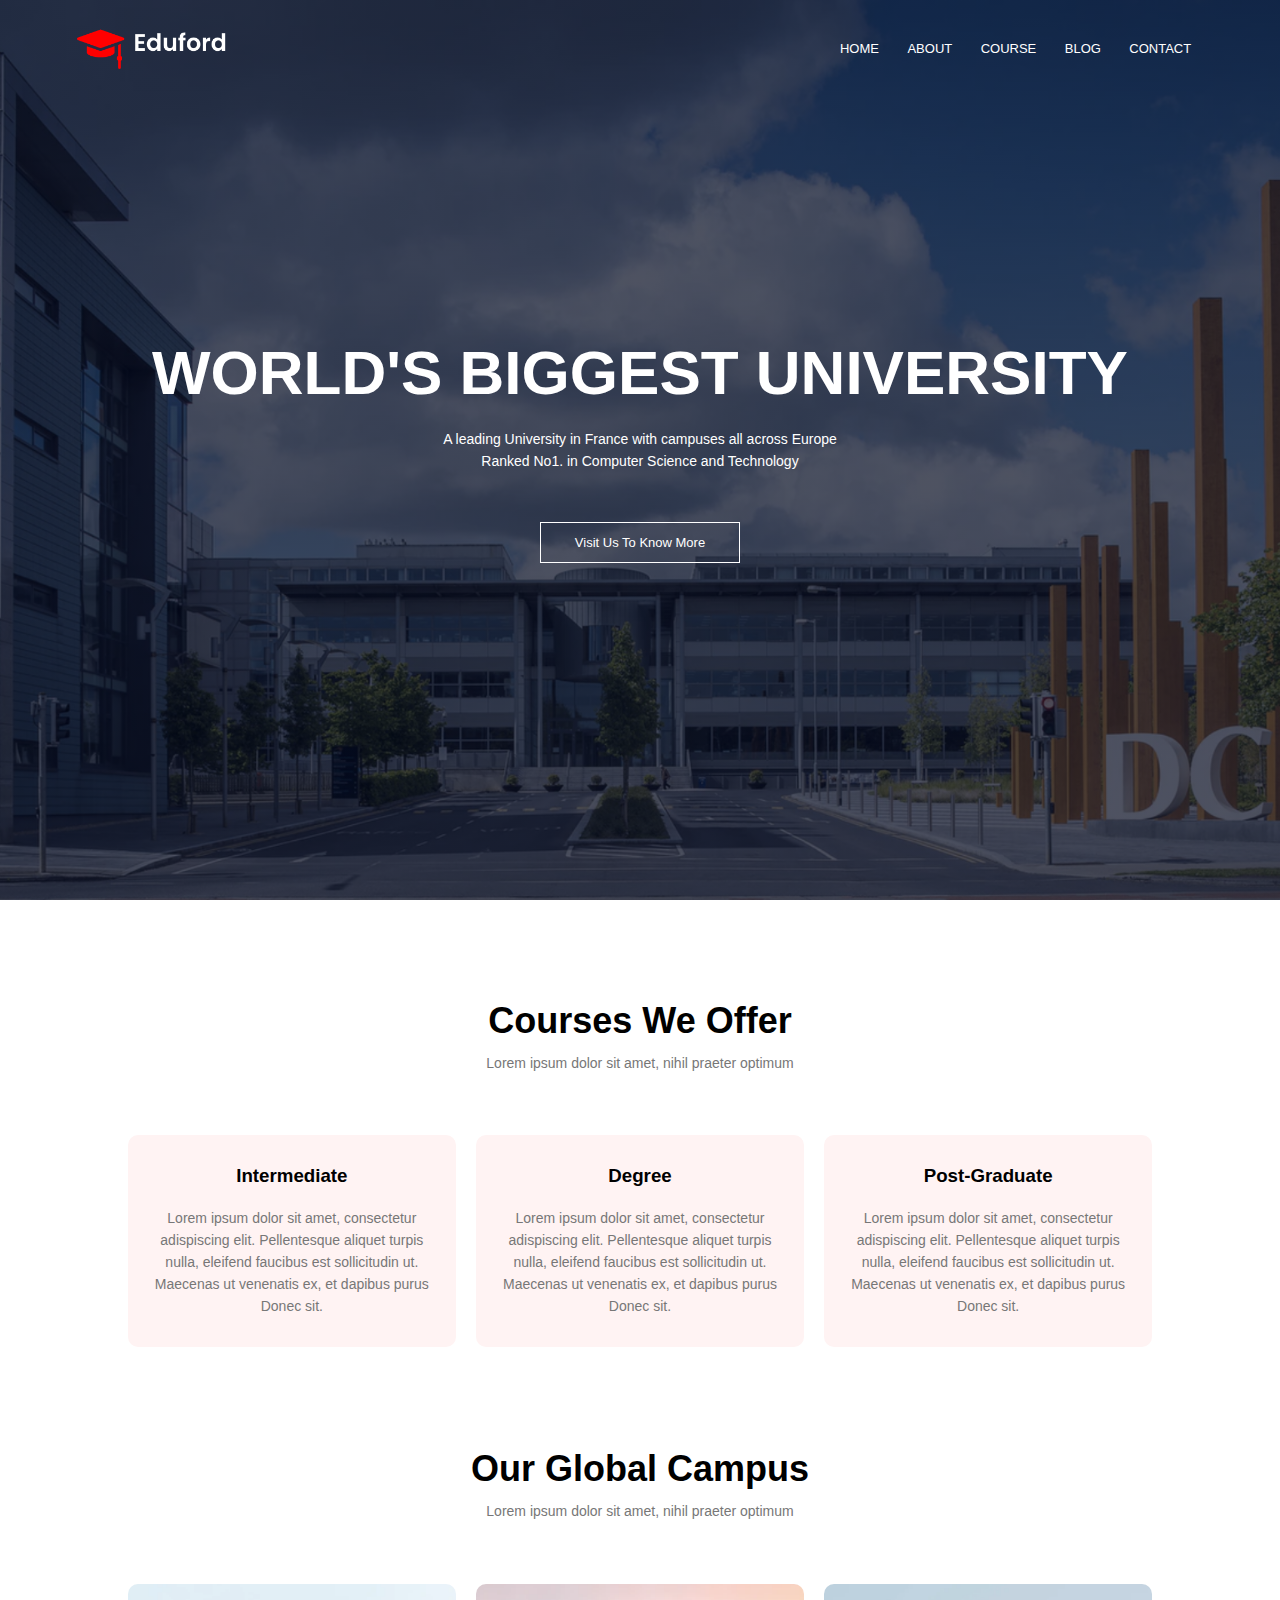
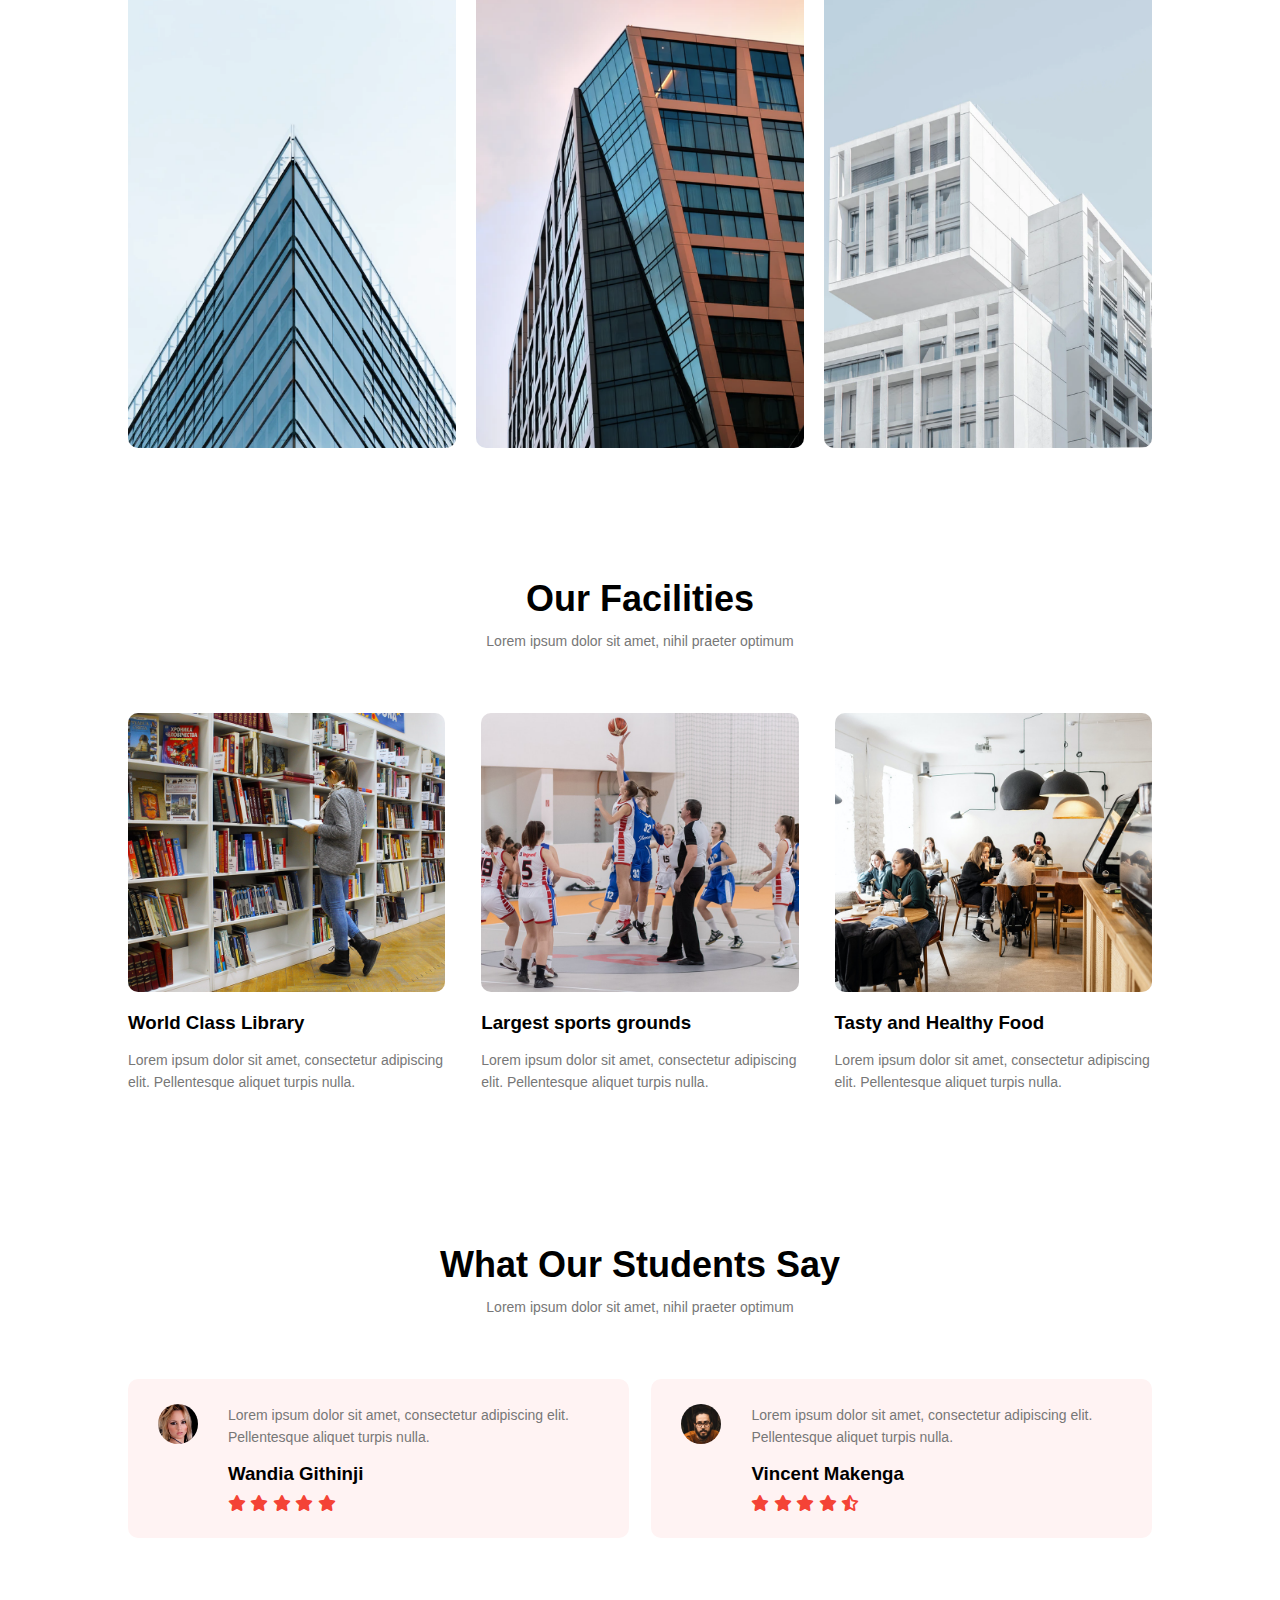
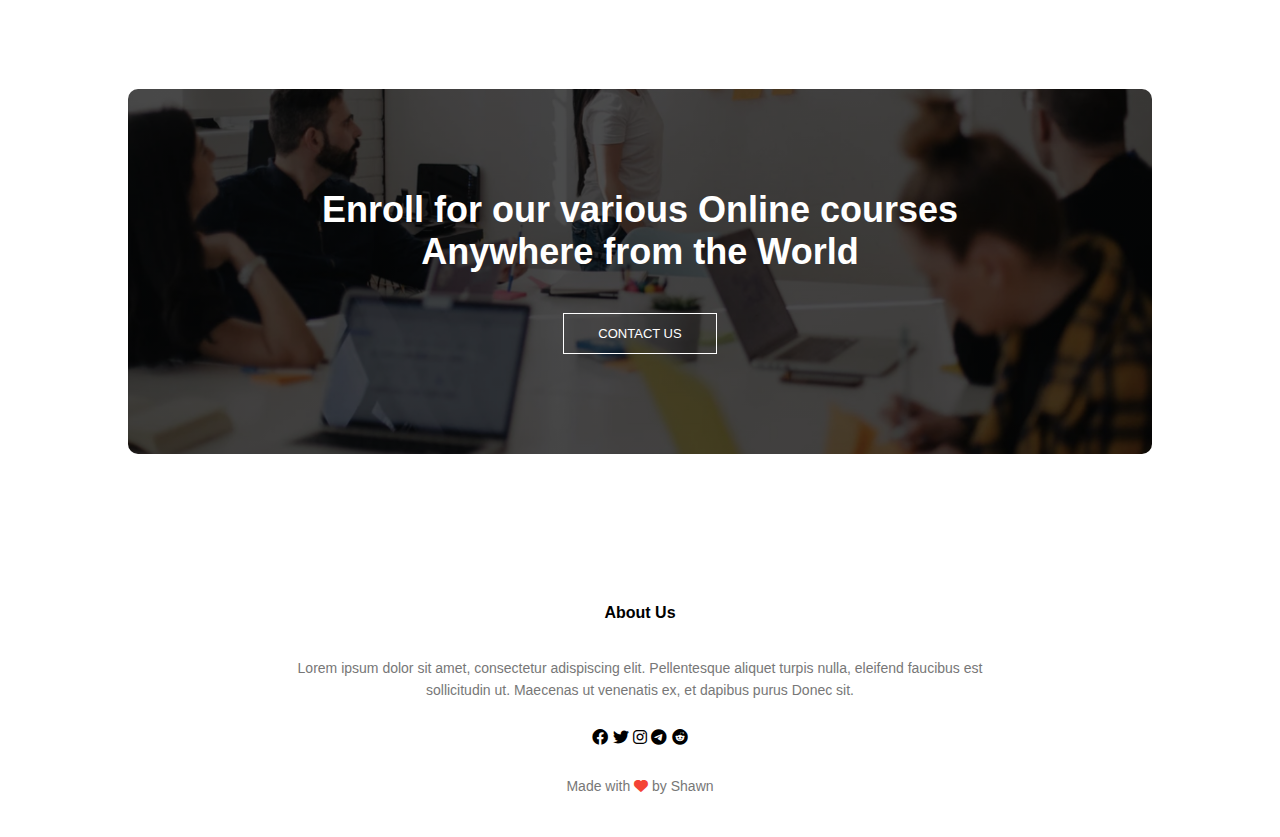
<file: index.html>
<!DOCTYPE html>

<html>
    <head>
        <meta name="viewport" content="width=device-width,
         initial-scale=1.0">
        <title>University design</title>
        <link rel="stylesheet" href="style.css">
        <link rel="stylesheet" href="css/all.css">
       
     
    </head>
    <body>
        <section class="header">
            <nav>
                <a href="index.html">
                    <img src="Images/logo.png">
                </a>
                <div class="nav-links" id="navLinks">
                    <i class="fa fa-times" onclick="hideMenu()"></i>
                    <ul>
                        <li><a href="index.html">HOME</a></li>
                        <li><a href="about.html">ABOUT</a></li>
                        <li><a href="course.html">COURSE</a></li>
                        <li><a href="blog.html">BLOG</a></li>
                        <li><a href="contact.html">CONTACT</a></li>
                    </ul>
                </div>
                <i class="fa fa-bars" onclick="showMenu()"></i>
            </nav>

            <div class="text-box">
                <h1>WORLD'S BIGGEST UNIVERSITY</h1>
                <P>A leading University in France with campuses all across Europe<br> 
                    Ranked No1. in Computer Science and Technology
                </P>
                <a href="about.html" class="hero-btn">Visit Us To Know More
                </a>
            </div>


        </section>

        <!------Course---->

        <section class="course">

            <h1>Courses We Offer</h1>
            <p>Lorem ipsum dolor sit amet, nihil praeter optimum</p>

            <div class="row">
                <div class="course-col">
                    <h3>Intermediate</h3>
                    <p>Lorem ipsum dolor sit amet, consectetur adispiscing elit.
                        Pellentesque aliquet turpis nulla, eleifend faucibus est
                        sollicitudin ut. Maecenas ut venenatis ex, et dapibus purus
                        Donec sit.
                    </p>
                </div>
                <div class="course-col">
                    <h3>Degree</h3>
                    <p>Lorem ipsum dolor sit amet, consectetur adispiscing elit.
                        Pellentesque aliquet turpis nulla, eleifend faucibus est
                        sollicitudin ut. Maecenas ut venenatis ex, et dapibus purus
                        Donec sit.
                    </p>
                </div>
                <div class="course-col">
                    <h3>Post-Graduate</h3>
                    <p>Lorem ipsum dolor sit amet, consectetur adispiscing elit.
                        Pellentesque aliquet turpis nulla, eleifend faucibus est
                        sollicitudin ut. Maecenas ut venenatis ex, et dapibus purus
                        Donec sit.
                    </p>
                </div>
            </div>

        </section>

        <!-----campus----->

        <section class="campus">
            <h1>Our Global Campus</h1>
            <p>Lorem ipsum dolor sit amet, nihil praeter optimum</p>

            <div class="row">
                <div class="campus-col">
                    <img src="Images/london.png" >
                    <div class="layer">
                        <h3>LONDON</h3>
                    </div>
                </div>
                <div class="campus-col">
                    <img src="Images/newyork.png" >
                    <div class="layer">
                        <h3>NEW YORK</h3>
                    </div>
                </div>
                <div class="campus-col">
                    <img src="Images/washington.png" >
                    <div class="layer">
                        <h3>WASHINGTON</h3>
                    </div>
                </div>
            </div>


        </section>

        <!--------Facilities----->

        <section class="facilities">
            <h1>Our Facilities</h1>
            <p>Lorem ipsum dolor sit amet, nihil praeter optimum</p>

            <div class="row">
                <div class="facilities-col">
                    <img src="Images/library.png" >
                    <h3>World Class Library</h3>
                    <p>Lorem ipsum dolor sit amet, consectetur adipiscing elit.
                        Pellentesque aliquet turpis nulla.
                    </p>
                </div>
                <div class="facilities-col">
                    <img src="Images/basketball.png" >
                    <h3>Largest sports grounds</h3>
                    <p>Lorem ipsum dolor sit amet, consectetur adipiscing elit.
                        Pellentesque aliquet turpis nulla.
                    </p>
                </div>
                <div class="facilities-col">
                    <img src="Images/cafeteria.png" >
                    <h3>Tasty and Healthy Food</h3>
                    <p>Lorem ipsum dolor sit amet, consectetur adipiscing elit.
                        Pellentesque aliquet turpis nulla.
                    </p>
                </div>
            </div>
        </section>

        <!---Testimonials---->

        <section class="testimonials">
            <h1>What Our Students Say</h1>
            <p>Lorem ipsum dolor sit amet, nihil praeter optimum</p>

            <div class="row">
                <div class="testimonial-col">
                    <img src="Images/user1.jpg" >
                    <div>
                        <p>Lorem ipsum dolor sit amet, consectetur adipiscing elit.
                            Pellentesque aliquet turpis nulla.</p>
                            <h3>Wandia Githinji</h3>
                            <i class="fa fa-star"></i>
                            <i class="fa fa-star"></i>
                            <i class="fa fa-star"></i>
                            <i class="fa fa-star"></i>
                            <i class="fa fa-star"></i>
                    </div>
                </div>
                <div class="testimonial-col">
                    <img src="Images/user2.jpg" >
                    <div>
                        <p>Lorem ipsum dolor sit amet, consectetur adipiscing elit.
                            Pellentesque aliquet turpis nulla.</p>
                            <h3>Vincent Makenga</h3>
                            <i class="fa fa-star"></i>
                            <i class="fa fa-star"></i>
                            <i class="fa fa-star"></i>
                            <i class="fa fa-star"></i>
                            <i class="fa fa-star-half-stroke"></i>
                    </div>
                </div>
            </div>


        </section>

        <!----Call To Action-->

        <section class="cta">
            <h1>Enroll for our various Online courses <br> Anywhere from the World</h1>
            <a href="contact.html" class="hero-btn">CONTACT US</a>
        </section>

        <!----Footer----->

        <section class="footer">
            <h4>About Us</h4>
            <p>Lorem ipsum dolor sit amet, consectetur adispiscing elit.
                Pellentesque aliquet turpis nulla, eleifend faucibus est <br>
                sollicitudin ut. Maecenas ut venenatis ex, et dapibus purus
                Donec sit.</p>
                <div class="icons">
                    <i class="fab fa-facebook"></i>
                    <i class="fab fa-twitter"></i>
                    <i class="fab fa-instagram"></i>
                    <i class="fab fa-telegram"></i>
                    <i class="fab fa-reddit"></i>
                </div>
                <p>Made with  <i class="fa fa-heart"></i> by Shawn</p>
        </section>

        <!-------Javascript for Toggle Menu----->
        <script>

            var navLinks = document.getElementById("navLinks");

            function showMenu(){
                navLinks.style.right = "0";
            }
            function hideMenu(){
                navLinks.style.right = "-200px";
            }
        </script>
    </body>

</html>
</file>
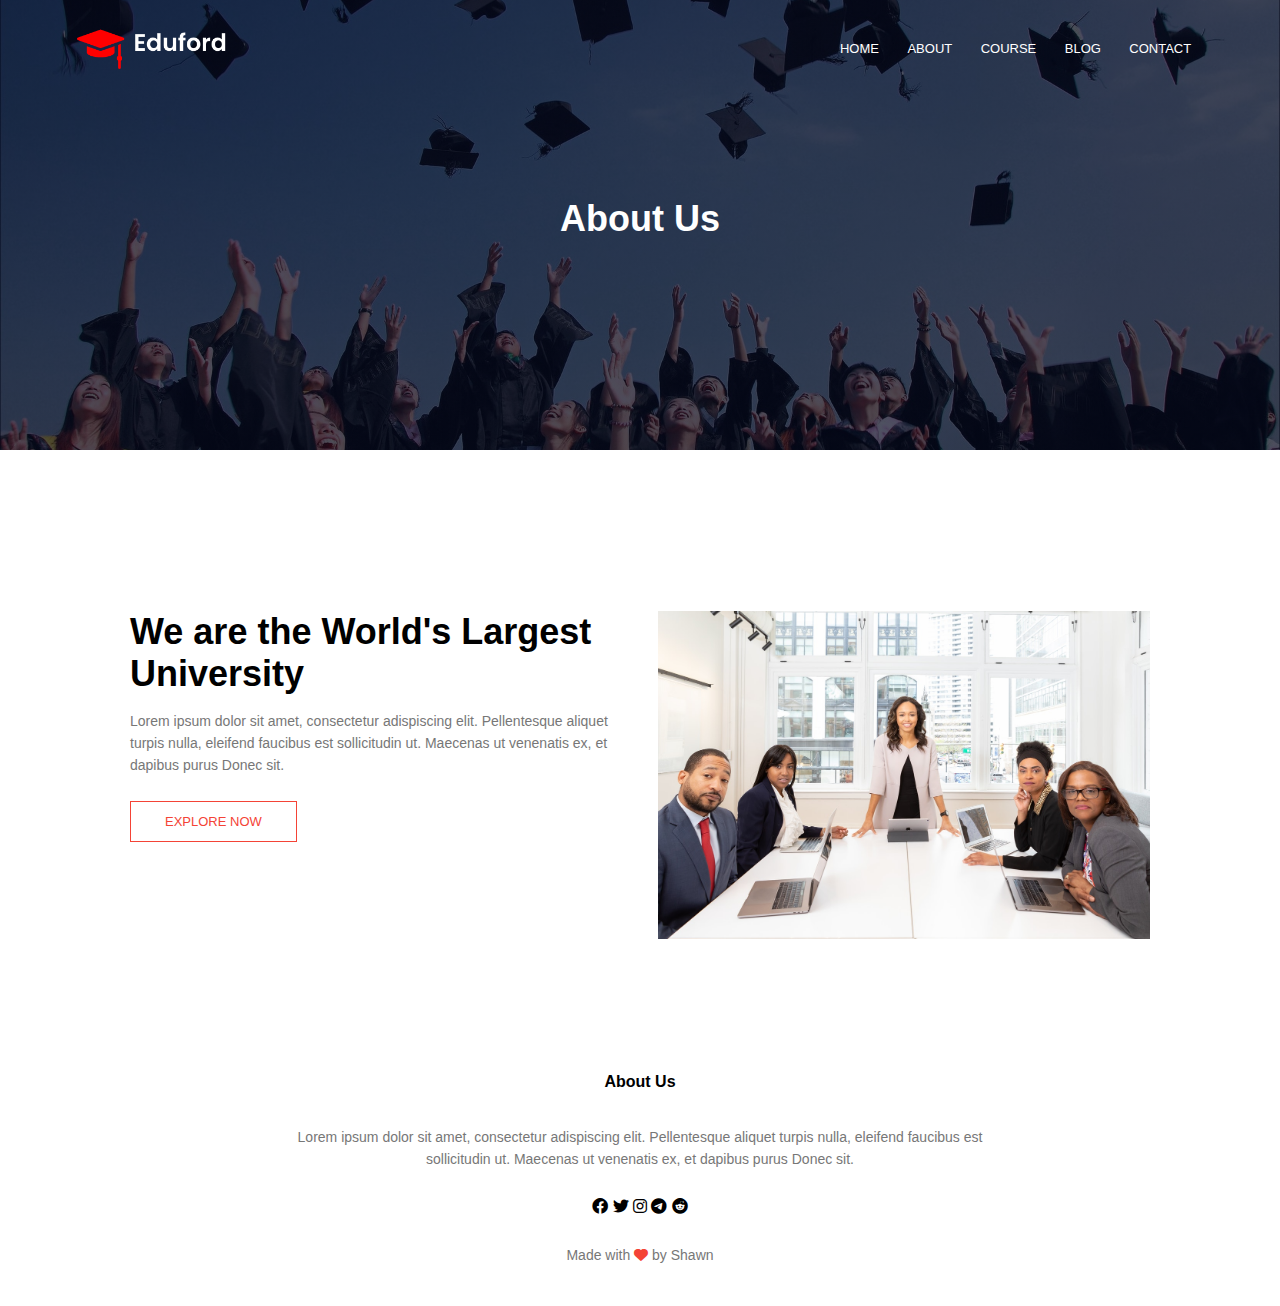
<file: about.html>
<!DOCTYPE html>

<html>
    <head>
        <meta name="viewport" content="width=device-width,
         initial-scale=1.0">
        <title>University design</title>
        <link rel="stylesheet" href="style.css">
        <link rel="stylesheet" href="css/all.css">
     
    </head>
    <body>
        <section class="sub-header">
            <nav>
                <a href="index.html">
                    <img src="Images/logo.png">
                </a>
                <div class="nav-links" id="navLinks">
                    <i class="fa fa-times" onclick="hideMenu()"></i>
                    <ul>
                        <li><a href="index.html">HOME</a></li>
                        <li><a href="about.html">ABOUT</a></li>
                        <li><a href="course.html">COURSE</a></li>
                        <li><a href="blog.html">BLOG</a></li>
                        <li><a href="contact.html">CONTACT</a></li>
                    </ul>
                </div>
                <i class="fa fa-bars" onclick="showMenu()"></i>
            </nav>
            <h1>About Us</h1>


        </section>

        <!----About Us content-->

        <section class="about-us">

            <div class="row">
                <div class="about-col">
                    <h1>We are the World's Largest University</h1>
                    <p>Lorem ipsum dolor sit amet, consectetur adispiscing elit.
                        Pellentesque aliquet turpis nulla, eleifend faucibus est
                        sollicitudin ut. Maecenas ut venenatis ex, et dapibus purus
                        Donec sit.</p>
                        <a href="" class="hero-btn red-btn">EXPLORE NOW</a>
                </div>
                <div class="about-col">
                    <img src="Images/about.jpg">
                </div>
            </div>
        </section>

       
        <!----Footer----->

        <section class="footer">
            <h4>About Us</h4>
            <p>Lorem ipsum dolor sit amet, consectetur adispiscing elit.
                Pellentesque aliquet turpis nulla, eleifend faucibus est <br>
                sollicitudin ut. Maecenas ut venenatis ex, et dapibus purus
                Donec sit.</p>
                <div class="icons">
                    <i class="fab fa-facebook"></i>
                    <i class="fab fa-twitter"></i>
                    <i class="fab fa-instagram"></i>
                    <i class="fab fa-telegram"></i>
                    <i class="fab fa-reddit"></i>
                </div>
                <p>Made with  <i class="fa fa-heart"></i> by Shawn</p>
        </section>

        <!-------Javascript for Toggle Menu----->
        <script>

            var navLinks = document.getElementById("navLinks");

            function showMenu(){
                navLinks.style.right = "0";
            }
            function hideMenu(){
                navLinks.style.right = "-200px";
            }
        </script>
    </body>

</html>
</file>
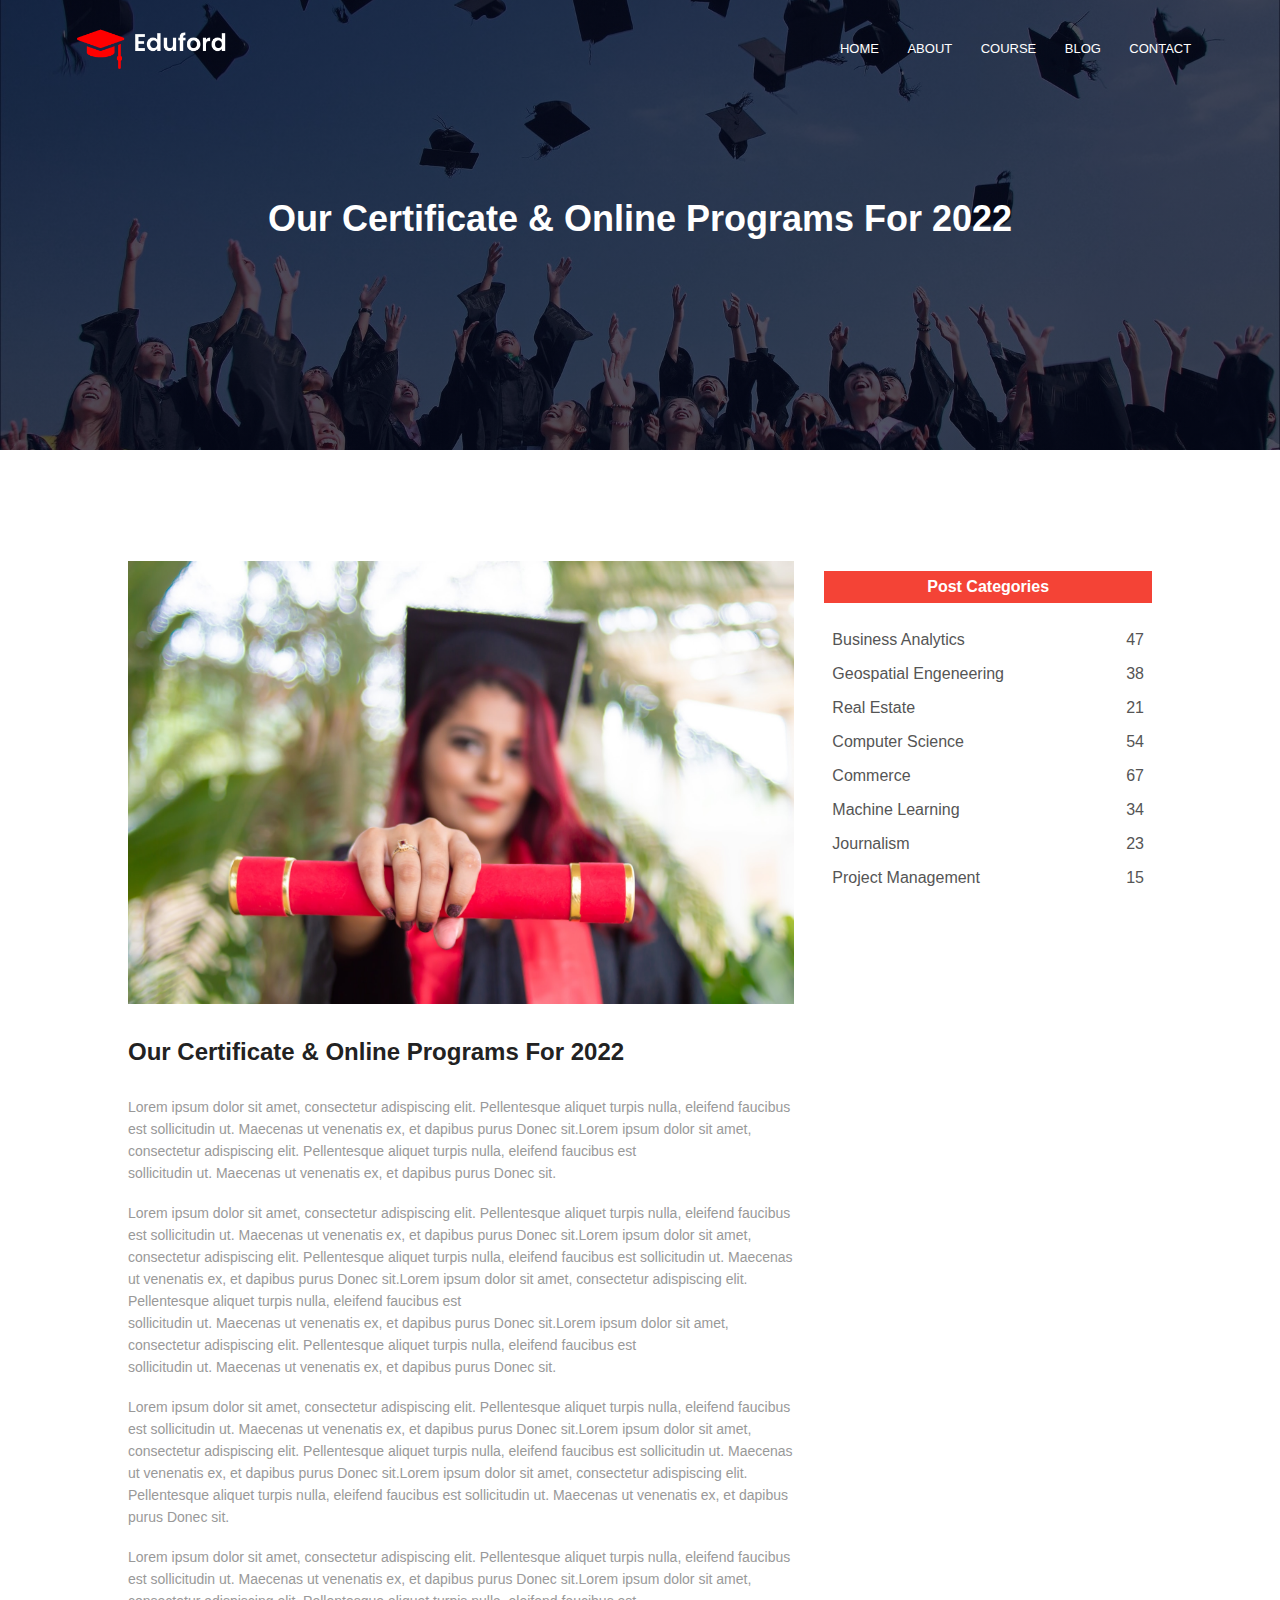
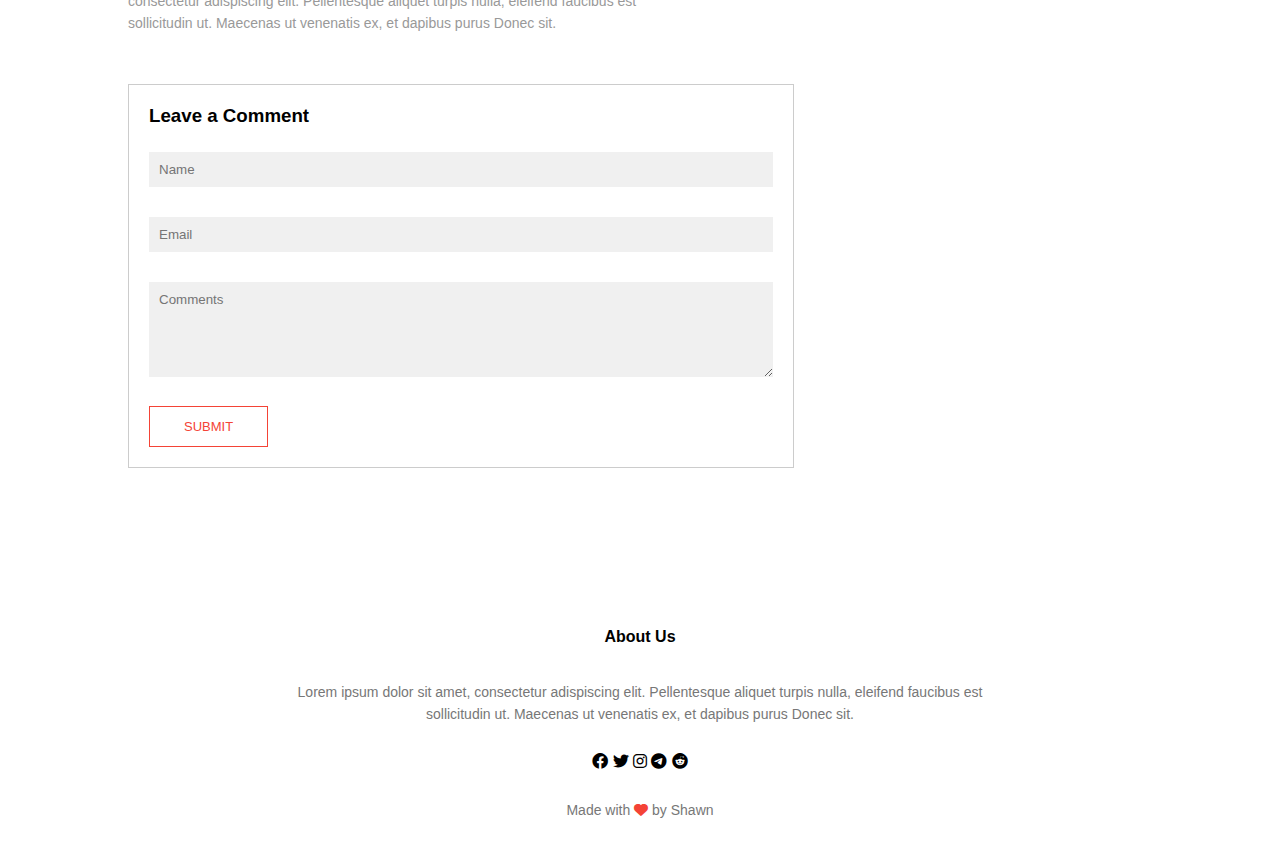
<file: blog.html>
<!DOCTYPE html>

<html>
    <head>
        <meta name="viewport" content="width=device-width,
         initial-scale=1.0">
        <title>University design</title>
        <link rel="stylesheet" href="style.css">
        <link rel="stylesheet" href="css/all.css">
     
    </head>
    <body>
        <section class="sub-header">
            <nav>
                <a href="index.html">
                    <img src="Images/logo.png">
                </a>
                <div class="nav-links" id="navLinks">
                    <i class="fa fa-times" onclick="hideMenu()"></i>
                    <ul>
                        <li><a href="index.html">HOME</a></li>
                        <li><a href="about.html">ABOUT</a></li>
                        <li><a href="course.html">COURSE</a></li>
                        <li><a href="blog.html">BLOG</a></li>
                        <li><a href="contact.html">CONTACT</a></li>
                    </ul>
                </div>
                <i class="fa fa-bars" onclick="showMenu()"></i>
            </nav>
            <h1>Our Certificate & Online Programs For 2022</h1>


        </section>

      <!------blog page content------>

      <section class="blog-content">

        <div class="row">
            <div class="blog-left">
                <img src="Images/certificate.jpg" >
                <h2>Our Certificate & Online Programs For 2022</h2>
                <p>Lorem ipsum dolor sit amet, consectetur adispiscing elit.
                    Pellentesque aliquet turpis nulla, eleifend faucibus est 
                    sollicitudin ut. Maecenas ut venenatis ex, et dapibus purus
                    Donec sit.Lorem ipsum dolor sit amet, consectetur adispiscing elit.
                    Pellentesque aliquet turpis nulla, eleifend faucibus est <br>
                    sollicitudin ut. Maecenas ut venenatis ex, et dapibus purus
                    Donec sit.</p>
                    <br>
                    <p>Lorem ipsum dolor sit amet, consectetur adispiscing elit.
                        Pellentesque aliquet turpis nulla, eleifend faucibus est 
                        sollicitudin ut. Maecenas ut venenatis ex, et dapibus purus
                        Donec sit.Lorem ipsum dolor sit amet, consectetur adispiscing elit.
                        Pellentesque aliquet turpis nulla, eleifend faucibus est 
                        sollicitudin ut. Maecenas ut venenatis ex, et dapibus purus
                        Donec sit.Lorem ipsum dolor sit amet, consectetur adispiscing elit.
                        Pellentesque aliquet turpis nulla, eleifend faucibus est <br>
                        sollicitudin ut. Maecenas ut venenatis ex, et dapibus purus
                        Donec sit.Lorem ipsum dolor sit amet, consectetur adispiscing elit.
                        Pellentesque aliquet turpis nulla, eleifend faucibus est <br>
                        sollicitudin ut. Maecenas ut venenatis ex, et dapibus purus
                        Donec sit.</p>
                        <br>
                        <p>Lorem ipsum dolor sit amet, consectetur adispiscing elit.
                            Pellentesque aliquet turpis nulla, eleifend faucibus est 
                            sollicitudin ut. Maecenas ut venenatis ex, et dapibus purus
                            Donec sit.Lorem ipsum dolor sit amet, consectetur adispiscing elit.
                            Pellentesque aliquet turpis nulla, eleifend faucibus est 
                            sollicitudin ut. Maecenas ut venenatis ex, et dapibus purus
                            Donec sit.Lorem ipsum dolor sit amet, consectetur adispiscing elit.
                            Pellentesque aliquet turpis nulla, eleifend faucibus est 
                            sollicitudin ut. Maecenas ut venenatis ex, et dapibus purus
                            Donec sit.</p>
                            <br>
                            <p>Lorem ipsum dolor sit amet, consectetur adispiscing elit.
                                Pellentesque aliquet turpis nulla, eleifend faucibus est 
                                sollicitudin ut. Maecenas ut venenatis ex, et dapibus purus
                                Donec sit.Lorem ipsum dolor sit amet, consectetur adispiscing elit.
                                Pellentesque aliquet turpis nulla, eleifend faucibus est <br>
                                sollicitudin ut. Maecenas ut venenatis ex, et dapibus purus
                                Donec sit.</p>



                    <div class="comment-box">
                        
                        <h3>Leave a Comment</h3>

                        <form class="comment-form">
                            <input type="text" placeholder="Name">
                            <input type="email" placeholder="Email">
                            <textarea  rows="5" placeholder="Comments"></textarea>
                            <button type="submit" class="hero-btn red-btn">SUBMIT</button>
                        </form>
                    </div>
            </div>
            <div class="blog-right">
                <h3>Post Categories</h3>
                <div>
                    <span>Business Analytics</span>
                    <span>47</span>
                </div>
                <div>
                    <span>Geospatial Engeneering</span>
                    <span>38</span>
                </div>
                <div>
                    <span>Real Estate</span>
                    <span>21</span>
                </div>
                <div>
                    <span>Computer Science</span>
                    <span>54</span>
                </div>
                <div>
                    <span>Commerce</span>
                    <span>67</span>
                </div>
                <div>
                    <span>Machine Learning</span>
                    <span>34</span>
                </div>
                <div>
                    <span>Journalism</span>
                    <span>23</span>
                </div>
                <div>
                    <span>Project Management</span>
                    <span>15</span>
                </div>
            </div>
        </div>
      </section>

        <!----Footer----->

        <section class="footer">
            <h4>About Us</h4>
            <p>Lorem ipsum dolor sit amet, consectetur adispiscing elit.
                Pellentesque aliquet turpis nulla, eleifend faucibus est <br>
                sollicitudin ut. Maecenas ut venenatis ex, et dapibus purus
                Donec sit.</p>
                <div class="icons">
                    <i class="fab fa-facebook"></i>
                    <i class="fab fa-twitter"></i>
                    <i class="fab fa-instagram"></i>
                    <i class="fab fa-telegram"></i>
                    <i class="fab fa-reddit"></i>
                </div>
                <p>Made with  <i class="fa fa-heart"></i> by Shawn</p>
        </section>

        <!-------Javascript for Toggle Menu----->
        <script>

            var navLinks = document.getElementById("navLinks");

            function showMenu(){
                navLinks.style.right = "0";
            }
            function hideMenu(){
                navLinks.style.right = "-200px";
            }
        </script>
    </body>

</html>
</file>
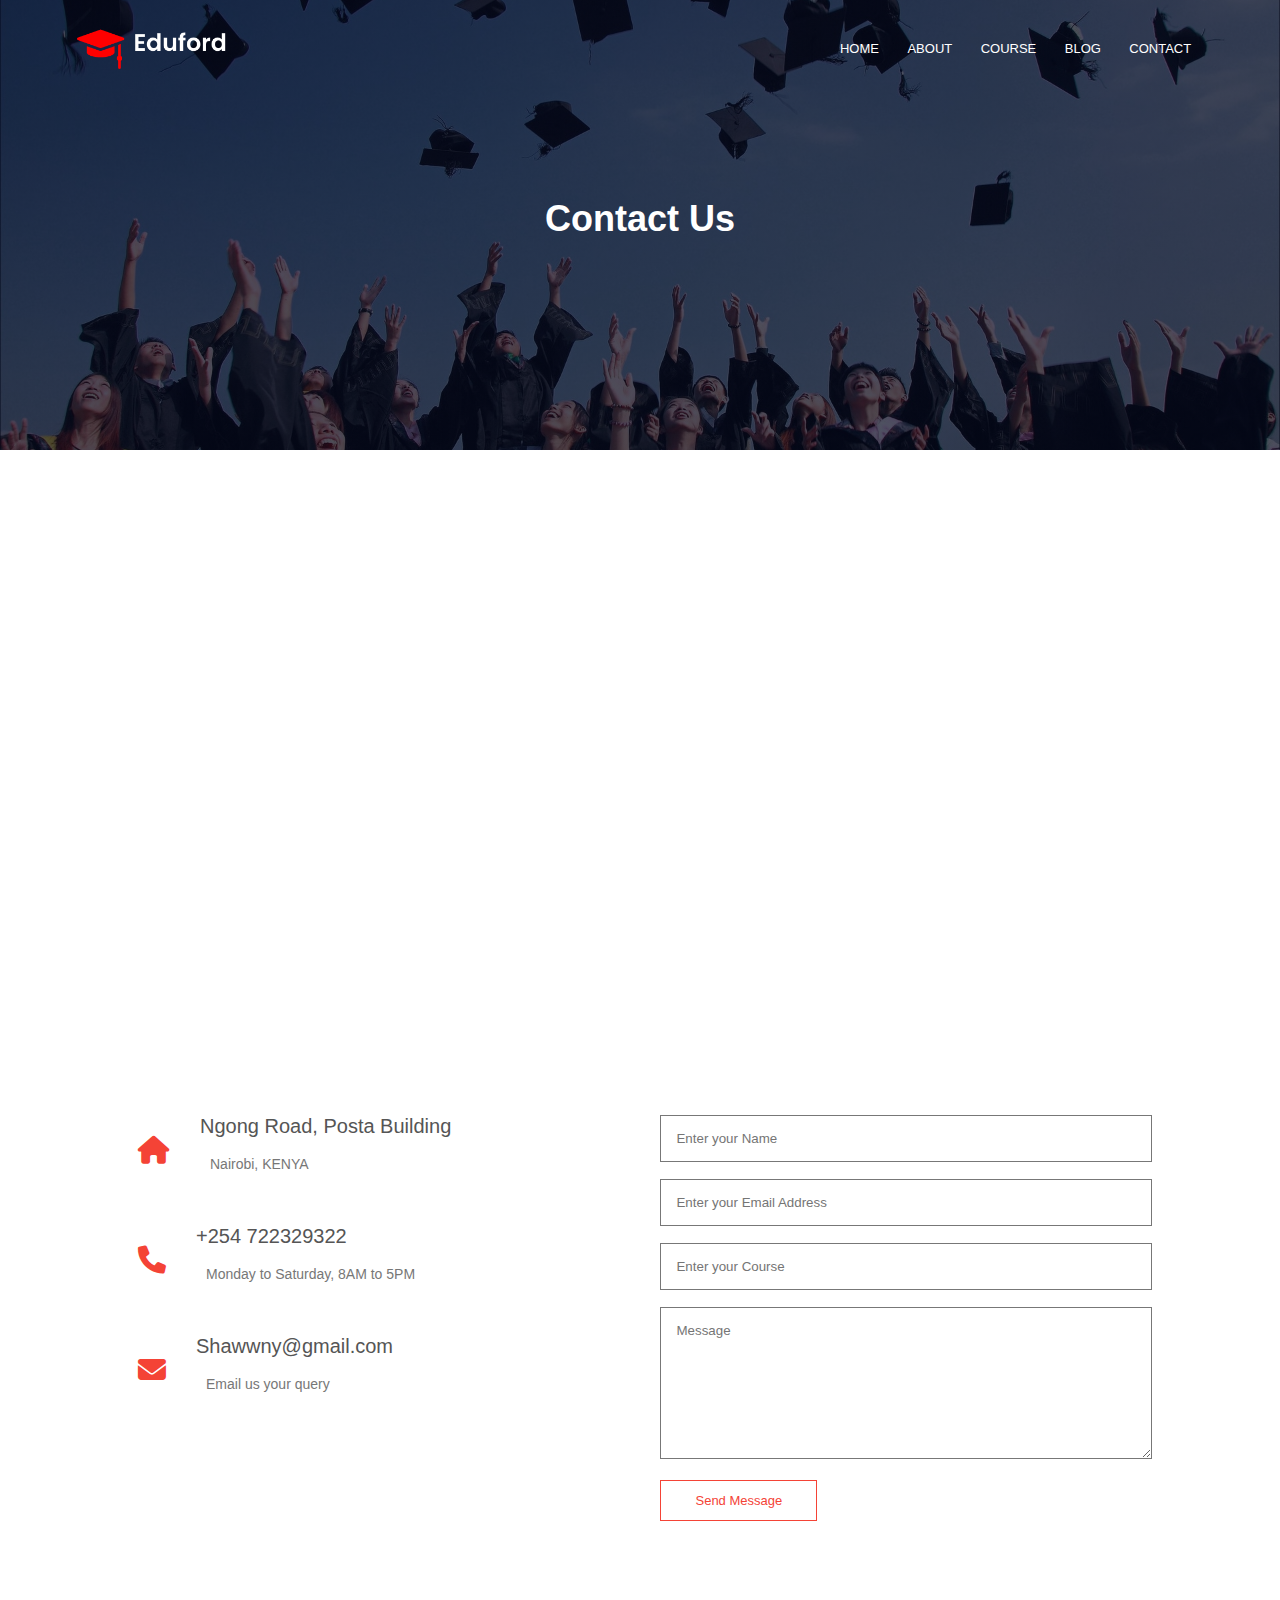
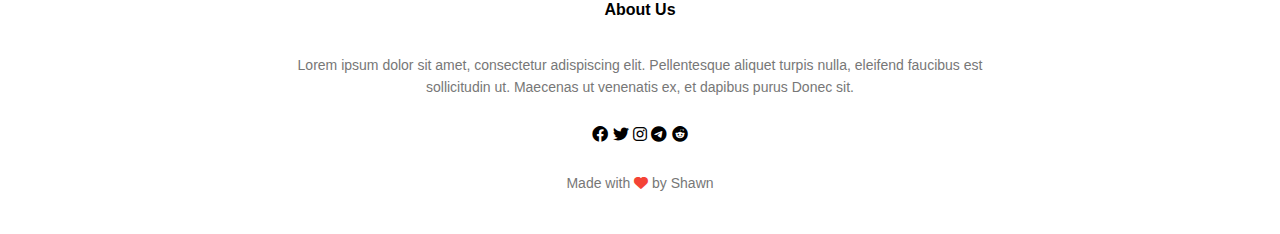
<file: contact.html>
<!DOCTYPE html>

<html>
    <head>
        <meta name="viewport" content="width=device-width,
         initial-scale=1.0">
        <title>University design</title>
        <link rel="stylesheet" href="style.css">
        <link rel="stylesheet" href="css/all.css">
     
    </head>
    <body>
        <section class="sub-header">
            <nav>
                <a href="index.html">
                    <img src="Images/logo.png">
                </a>
                <div class="nav-links" id="navLinks">
                    <i class="fa fa-times" onclick="hideMenu()"></i>
                    <ul>
                        <li><a href="index.html">HOME</a></li>
                        <li><a href="about.html">ABOUT</a></li>
                        <li><a href="course.html">COURSE</a></li>
                        <li><a href="blog.html">BLOG</a></li>
                        <li><a href="contact.html">CONTACT</a></li>
                    </ul>
                </div>
                <i class="fa fa-bars" onclick="showMenu()"></i>
            </nav>
            <h1>Contact Us</h1>


        </section>

        <!-----Contact Us------>
        
        <section class="location">

            <iframe src="https://www.google.com/maps/embed?pb=!1m18!1m12!1m3!1d3988.7901753178976!2d36.77836821427474!3d-1.300761236007846!2m3!1f0!2f0!3f0!3m2!1i1024!2i768!4f13.1!3m3!1m2!1s0x182f1a76400c972b%3A0x90ed0f262437bb90!2sPosta%20Ngong%20Road!5e0!3m2!1sen!2ske!4v1658501471766!5m2!1sen!2ske" width="600" height="450" style="border:0;" allowfullscreen="" loading="lazy" referrerpolicy="no-referrer-when-downgrade"></iframe>
        </section>

        <section class="contact-us">

            <div class="row">
                <div class="contact-col">
                    <div>
                        <i class="fa fa-home"></i>
                        <span>
                            <h5>Ngong Road, Posta Building</h5>
                            <p>Nairobi, KENYA</p>
                        </span>
                    </div>
                
                
                    <div>
                        <i class="fa fa-phone"></i>
                        <span>
                            <h5>+254 722329322</h5>
                            <p>Monday to Saturday, 8AM to 5PM</p>
                        </span>
                    </div>
                
               
                    <div>
                        <i class="fa fa-envelope"></i>
                        <span>
                            <h5>Shawwny@gmail.com</h5>
                            <p>Email us your query</p>
                        </span>
                    </div>
                </div>

                <div class="contact-col">

                    <form action="form-handler.php" method="post">
                        <input type="text" name="name" placeholder="Enter your Name" required>
                        <input type="email" name="email" placeholder="Enter your Email Address" required>
                        <input type="text" name="subject" placeholder="Enter your Course" required>
                        <textarea rows="8" name="message" placeholder="Message"required></textarea>
                        <button type="submit" class="hero-btn red-btn">Send Message</button>
                    </form>
                </div>
                
            </div>
        </section>

       
       
        <!----Footer----->

        <section class="footer">
            <h4>About Us</h4>
            <p>Lorem ipsum dolor sit amet, consectetur adispiscing elit.
                Pellentesque aliquet turpis nulla, eleifend faucibus est <br>
                sollicitudin ut. Maecenas ut venenatis ex, et dapibus purus
                Donec sit.</p>
                <div class="icons">
                    <i class="fab fa-facebook"></i>
                    <i class="fab fa-twitter"></i>
                    <i class="fab fa-instagram"></i>
                    <i class="fab fa-telegram"></i>
                    <i class="fab fa-reddit"></i>
                </div>
                <p>Made with  <i class="fa fa-heart"></i> by Shawn</p>
        </section>

        <!-------Javascript for Toggle Menu----->
        <script>

            var navLinks = document.getElementById("navLinks");

            function showMenu(){
                navLinks.style.right = "0";
            }
            function hideMenu(){
                navLinks.style.right = "-200px";
            }
        </script>
    </body>

</html>
</file>
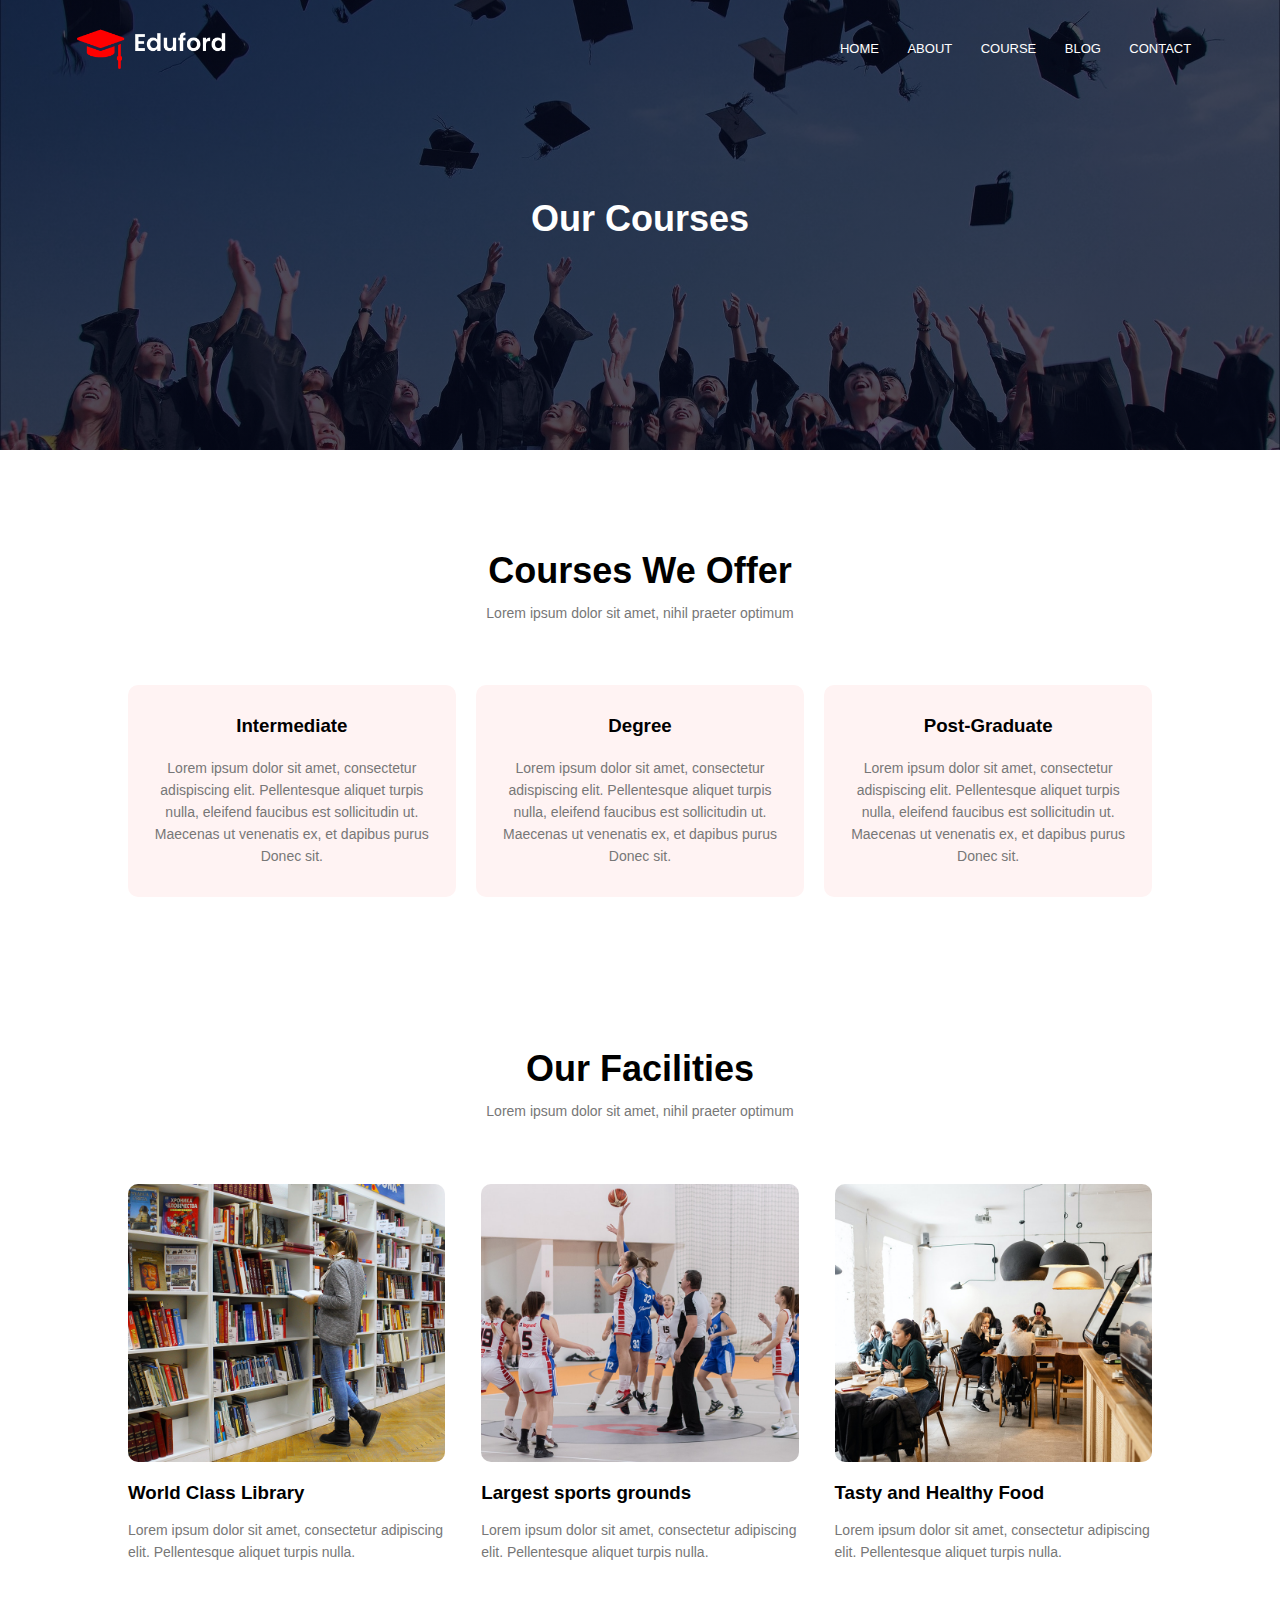
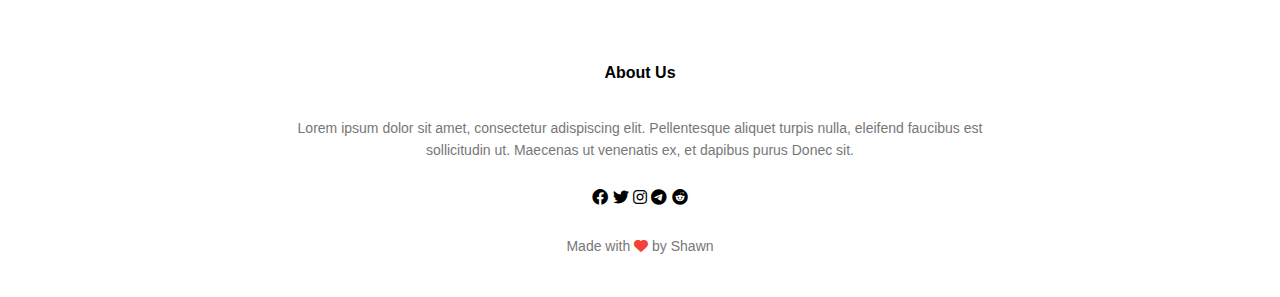
<file: course.html>
<!DOCTYPE html>

<html>
    <head>
        <meta name="viewport" content="width=device-width,
         initial-scale=1.0">
        <title>University design</title>
        <link rel="stylesheet" href="style.css">
        <link rel="stylesheet" href="css/all.css">
     
    </head>
    <body>
        <section class="sub-header">
            <nav>
                <a href="index.html">
                    <img src="Images/logo.png">
                </a>
                <div class="nav-links" id="navLinks">
                    <i class="fa fa-times" onclick="hideMenu()"></i>
                    <ul>
                        <li><a href="index.html">HOME</a></li>
                        <li><a href="about.html">ABOUT</a></li>
                        <li><a href="course.html">COURSE</a></li>
                        <li><a href="blog.html">BLOG</a></li>
                        <li><a href="contact.html">CONTACT</a></li>
                    </ul>
                </div>
                <i class="fa fa-bars" onclick="showMenu()"></i>
            </nav>
            <h1>Our Courses</h1>


        </section>

        <!----Course------->

        <section class="course">

            <h1>Courses We Offer</h1>
            <p>Lorem ipsum dolor sit amet, nihil praeter optimum</p>

            <div class="row">
                <div class="course-col">
                    <h3>Intermediate</h3>
                    <p>Lorem ipsum dolor sit amet, consectetur adispiscing elit.
                        Pellentesque aliquet turpis nulla, eleifend faucibus est
                        sollicitudin ut. Maecenas ut venenatis ex, et dapibus purus
                        Donec sit.
                    </p>
                </div>
                <div class="course-col">
                    <h3>Degree</h3>
                    <p>Lorem ipsum dolor sit amet, consectetur adispiscing elit.
                        Pellentesque aliquet turpis nulla, eleifend faucibus est
                        sollicitudin ut. Maecenas ut venenatis ex, et dapibus purus
                        Donec sit.
                    </p>
                </div>
                <div class="course-col">
                    <h3>Post-Graduate</h3>
                    <p>Lorem ipsum dolor sit amet, consectetur adispiscing elit.
                        Pellentesque aliquet turpis nulla, eleifend faucibus est
                        sollicitudin ut. Maecenas ut venenatis ex, et dapibus purus
                        Donec sit.
                    </p>
                </div>
            </div>

        </section>


        <!---------facilities------->
       
        <section class="facilities">
            <h1>Our Facilities</h1>
            <p>Lorem ipsum dolor sit amet, nihil praeter optimum</p>

            <div class="row">
                <div class="facilities-col">
                    <img src="Images/library.png" >
                    <h3>World Class Library</h3>
                    <p>Lorem ipsum dolor sit amet, consectetur adipiscing elit.
                        Pellentesque aliquet turpis nulla.
                    </p>
                </div>
                <div class="facilities-col">
                    <img src="Images/basketball.png" >
                    <h3>Largest sports grounds</h3>
                    <p>Lorem ipsum dolor sit amet, consectetur adipiscing elit.
                        Pellentesque aliquet turpis nulla.
                    </p>
                </div>
                <div class="facilities-col">
                    <img src="Images/cafeteria.png" >
                    <h3>Tasty and Healthy Food</h3>
                    <p>Lorem ipsum dolor sit amet, consectetur adipiscing elit.
                        Pellentesque aliquet turpis nulla.
                    </p>
                </div>
            </div>
        </section>

        <!----Footer----->

        <section class="footer">
            <h4>About Us</h4>
            <p>Lorem ipsum dolor sit amet, consectetur adispiscing elit.
                Pellentesque aliquet turpis nulla, eleifend faucibus est <br>
                sollicitudin ut. Maecenas ut venenatis ex, et dapibus purus
                Donec sit.</p>
                <div class="icons">
                    <i class="fab fa-facebook"></i>
                    <i class="fab fa-twitter"></i>
                    <i class="fab fa-instagram"></i>
                    <i class="fab fa-telegram"></i>
                    <i class="fab fa-reddit"></i>
                </div>
                <p>Made with  <i class="fa fa-heart"></i> by Shawn</p>
        </section>

        <!-------Javascript for Toggle Menu----->
        <script>

            var navLinks = document.getElementById("navLinks");

            function showMenu(){
                navLinks.style.right = "0";
            }
            function hideMenu(){
                navLinks.style.right = "-200px";
            }
        </script>
    </body>

</html>
</file>
<file: style.css>
*{
    margin: 0;
    padding: 0;
    font-family: Arial, Helvetica, sans-serif;
}
.header{
    min-height: 100vh;
    width: 100%;
    background-image: linear-gradient(rgba(4,9,30,0.7),
    rgba(4,9,30,0.7)),url(Images/banner.png);
    background-position: center;
    background-size: cover;
    position: relative;
}
nav{
    display: flex;
    padding: 2% 6%;
    justify-content: space-between;
    align-items: center;
}
nav img{
    width: 150px;
}
.nav-links{
    flex: 1;
    text-align: right;
}
.nav-links ul li{
    list-style: none;
    display: inline-block;
    padding: 8px 12px;
    position: relative;
}
.nav-links ul li a{
    color: white;
    text-decoration: none;
    font-size: 13px;
}
.nav-links ul li::after{
    content: '';
    width: 0%;
    height: 2px;
    margin: auto;
    display: block;
    background: #f44336;
    transition: 0.5s;
}
.nav-links ul li:hover::after{
    width: 100%;
}
.text-box{
    width: 90%;
    color: #fff;
    position: absolute;
    top: 50%;
    left: 50%;
    transform: translate(-50%, -50%);
    text-align: center;
}
.text-box h1{
    font-size: 62px;
}
.text-box p{
    margin: 10px 0 40px;
    font-size: 14px;
    color: #fff;
}
.hero-btn{
    display: inline-block;
    text-decoration: none;
    color: #fff;
    border: 1px solid #fff;
    padding: 12px 34px;
    font-size: 13px;
    background: transparent;
    position: relative;
    cursor: pointer;
}
.hero-btn:hover{
    border: 1px solid #f44336;
    background: #f44336;
    transition: 1.5s;
}
nav .fa{
    display: none;
}

@media(max-width: 700px){
    .text-box h1{
        font-size: 20px;
    }
    .nav-links ul li{
        display: block;
    }
    .nav-links{
        position: fixed;
        background: #f44336;
        height: 100vh;
        width: 150px;
        text-align: left;
        top: 0;
        right: -200px;
        z-index: 2;
        transition: 1s;

    }
    nav .fa{
        display: block;
        color: #fff;
        margin: 10px;
        font-size: 22px;
        cursor: pointer;
    }
    .nav-links ul{
        padding: 30px;
    }
}

/*-----course-------*/

.course{
    width: 80%;
    margin: auto;
    text-align: center;
    padding-top: 100px;
}
h1{
    font-size: 36px;
    font-weight: 600;
}

p{
    color:#777;
    font-size: 14px;
    font-weight: 300;
    line-height: 22px;
    padding: 10px;
}

.row{
    margin-top: 5%;
    display: flex;
    justify-content: space-between;
}
.course-col{
    flex-basis: 32%;
    background: #fff3f3;
    border-radius: 10px;
    margin-bottom: 5%;
    padding: 20px 12px;
    box-sizing: border-box;
    transition: 0.5s;
}
h3{
    text-align: center;
    font-weight: 600;
    margin: 10px 0;
}
.course-col:hover{
    box-shadow: 0 0 20px 0px rgba(0,0,0,0.2);
}
@media(max-width: 700px){
    .row{
        flex-direction: column;
    }
}

/*------campus------*/

.campus{
    width: 80%;
    margin: auto;
    text-align: center;
    padding-top: 50px;
}
.campus-col{
    flex-basis: 32%;
    border-radius: 10px;
    margin-bottom: 30px;
    position: relative;
    overflow: hidden;
}
.campus-col img{
    width: 100%;
    display: block;
}
.layer{
    background: transparent;
    height: 100%;
    width: 100%;
    position: absolute;
    top: 0;
    left: 0;
    transition: 0.5s;
}
.layer:hover{
    background: rgba(226,0,0,0.7);
}
.layer h3{
    width: 100%;
    font-weight: 500;
    color: #fff;
    font-size: 26px;
    bottom: 0;
    left: 50%;
    transform: translateX(-50%);
    position: absolute;
    opacity: 0;
    transition: 0.5s;
}
.layer:hover h3{
    bottom: 49%;
    opacity: 1;
}

/*-----facilities------*/

.facilities{
    width: 80%;
    margin: auto;
    text-align: center;
    padding-top: 100px;
}
.facilities-col{
    flex-basis: 31%;
    border-radius: 10px;
    margin-bottom: 5%;
    text-align: left;
}
.facilities-col img{
    width: 100%;
    border-radius: 10px;
}
.facilities-col p{
    padding: 0;
}
.facilities-col h3{
    text-align: left;
    margin-top: 16px;
    margin-bottom: 15px;
}

/*-----testimonials---*/

.testimonials{
    width: 80%;
    text-align: center;
    margin: auto;
    padding-top: 100px;
}
.testimonial-col{
    flex-basis: 44%;
    border-radius: 10px;
    margin-bottom: 5%;
    text-align: left;
    background: #fff3f3;
    padding: 25px;
    cursor: pointer;
    display: flex;
}
.testimonial-col img{
    height: 40px;
    margin-left: 5px;
    margin-right: 30px;
    border-radius: 50%;
}
.testimonial-col p{
    padding: 0;
}
.testimonial-col h3{
    margin-top: 15px;
    text-align: left;
}
.testimonial-col .fa{
    color: #f44336;
}
@media(max-width: 700px){
    .testimonial-col img{
        margin-left: 0px;
        margin-right: 15px;
    }
}

/*-----call to action-----*/

.cta{
    margin: 100px auto;
    width: 80%;
    background-image: linear-gradient(rgba(0,0,0,0.7),rgba(0,0,0,0.7))
    , url(Images/banner2.jpg) ;
    background-position: center;
    background-size: cover;
    text-align: center;
    border-radius: 10px;
    padding: 100px 0;
}
.cta h1{
    color: #fff;
    margin-bottom: 40px;
    padding: 0;
}
@media(max-width: 700px){
    .cta h1{
        font-size: 24px;
    }
}

/*---footer----*/

.footer{
    width: 100%;
    padding: 30px 0;
    text-align: center;
}
.footer h4{
    margin-bottom: 25px;
    margin-top: 20px;
    font-weight: 600;
}
.icons {
    color: black;
    margin: 0 13px;
    cursor: pointer;
    padding: 18px 0;
}
.fa-heart{
    color: #f44336;
}

/*----About Page----*/

.sub-header{
    height: 50vh;
    width: 100%;
    background-image: linear-gradient(rgba(4,9,30,0.7),rgba(4,9,30,0.7))
    ,url(Images/background.jpg);
    background-position: center;
    background-size: cover;
    text-align: center;
    color: #fff;
}
.sub-header h1{
    margin-top: 100px;
}
.about-us{
    width: 80%;
    margin: auto;
    padding-top: 80px;
    padding-bottom: 50px;
}
.about-col{
    flex-basis: 48%;
    padding: 30px 2px;
}
.about-col img{
    width: 100%;
}
.about-col h1{
    padding-top: 0;
}
.about-col p{
    padding: 15px 0 25px;
}
.red-btn{
    border: 1px solid #f44336;
    background: transparent;
    color: #f44336;
}
.red-btn:hover{
    color: #fff;
}

/*-----blog-content----*/

.blog-content{
    width: 80%;
    margin: auto;
    padding: 60px 0;
}
.blog-left{
    flex-basis: 65%;
}
.blog-left img{
    width: 100%;
}
.blog-left h2{
    color: #222;
    font-weight: 600;
    margin: 30px 0;
}
.blog-left p{
    padding: 0;
    color: #999;
}
.blog-right{
    flex-basis: 32%;
}
.blog-right h3{
    background: #f44336;
    color: #fff;
    padding: 7px 0;
    font-size: 16px;
    margin-bottom: 20px;
}
.blog-right div{
    display: flex;
    align-items: center;
    justify-content: space-between;
    color: #555;
    padding: 8px;
    box-sizing: border-box;
}

.comment-box{
    border: 1px solid #ccc;
    margin: 50px 0;
    padding: 10px 20px;
}
.comment-box h3{
    text-align: left;
}
.comment-form input, .comment-form textarea{
    width: 100%;
    padding: 10px;
    margin: 15px 0;
    box-sizing: border-box;
    border: none;
    outline: none;
    background: #f0f0f0;
}
.comment-box button{
    margin: 10px 0;
}

@media(max-width:700px){
    .sub-header h1{
        font-size: 24px;
    }
}

/*------contact us page------*/

.location{
    width: 80%;
    margin: auto;
    padding: 80px 0;
}
.location iframe{
    width: 100%;
}
.contact-us{
    width: 80%;
    margin: auto;
}
.contact-col{
    flex-basis: 48%;
    margin-bottom: 30px;
}
.contact-col div{
    display: flex;
    align-items: center;
    margin-bottom: 40px;
}
.contact-col div .fa{
    font-size: 28px;
    color: #f44336;
    margin: 10px;
    margin-right: 30px;
}
.contact-col div p{
    padding: o;
}
.contact-col div h5{
    font-size: 20px;
    margin-bottom: 5px;
    color: #555;
    font-weight: 500;
}
.contact-col input, .contact-col textarea{
    width: 100%;
    padding: 15px;
    margin-bottom: 17px;
    outline: none;
    border: 1px solid #777;
    box-sizing: border-box;
}
</file>
